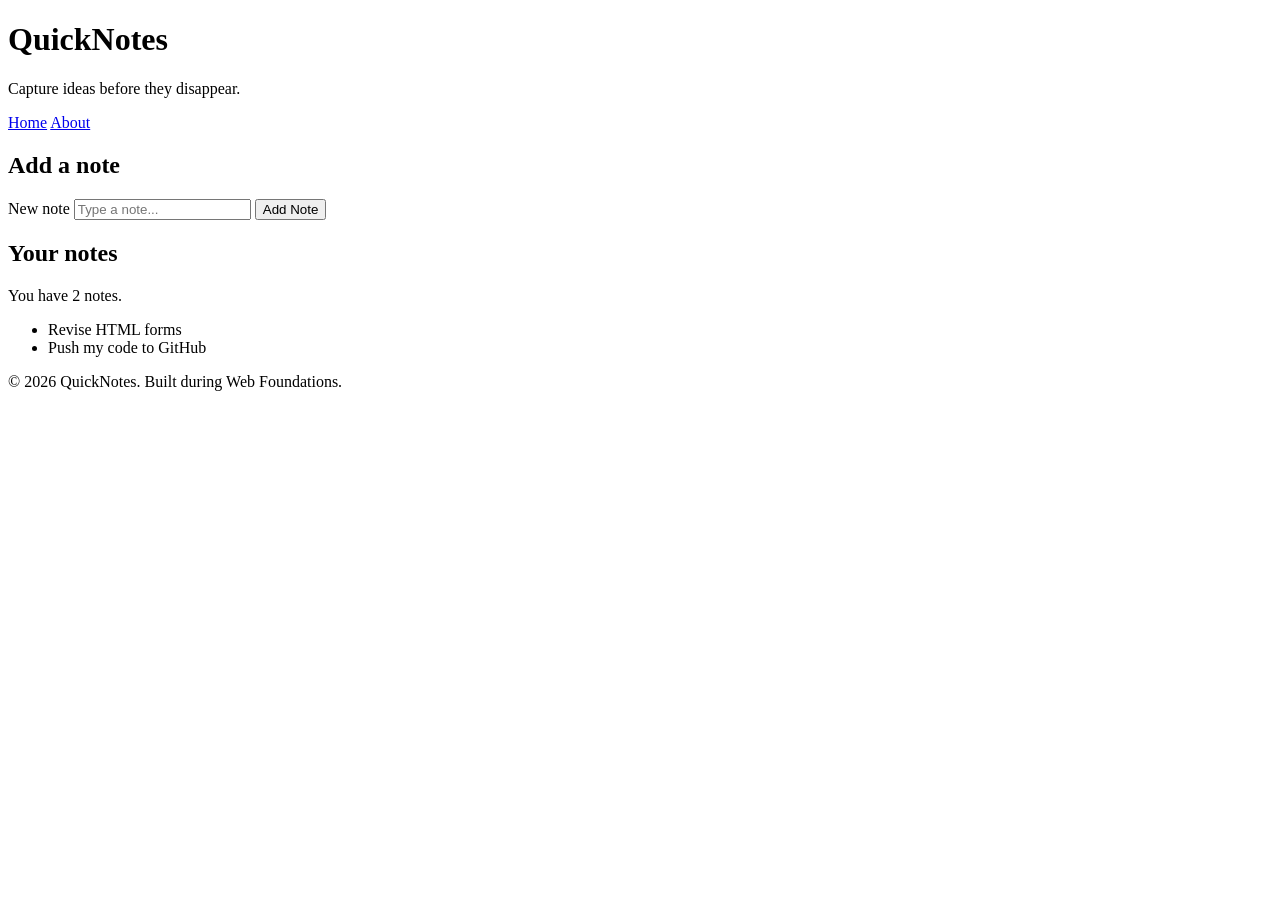
<file: index.html>
<!DOCTYPE html>
<html lang="en">
  <head>
    <meta charset="UTF-8" />
    <meta name="viewport" content="width=device-width, initial-scale=1.0" />
    <title>QuickNotes</title>
  </head>
  <body>
    <header>
      <h1>QuickNotes</h1>
      <p>Capture ideas before they disappear.</p>
      <nav>
        <a href="index.html">Home</a>
        <a href="about.html">About</a>
      </nav>
    </header>

    <main>
      <section>
        <h2>Add a note</h2>
        <form id="note-form">
          <label for="note-input">New note</label>
          <input type="text" id="note-input" placeholder="Type a note..." />
          <button type="submit">Add Note</button>
        </form>
      </section>

      <section>
        <h2>Your notes</h2>
        <p id="note-count">You have 2 notes.</p>
        <ul id="notes-list">
          <li>Revise HTML forms</li>
          <li>Push my code to GitHub</li>
        </ul>
      </section>
    </main>

    <footer>
      <p>&copy; 2026 QuickNotes. Built during Web Foundations.</p>
    </footer>
  </body>
</html>
</file>
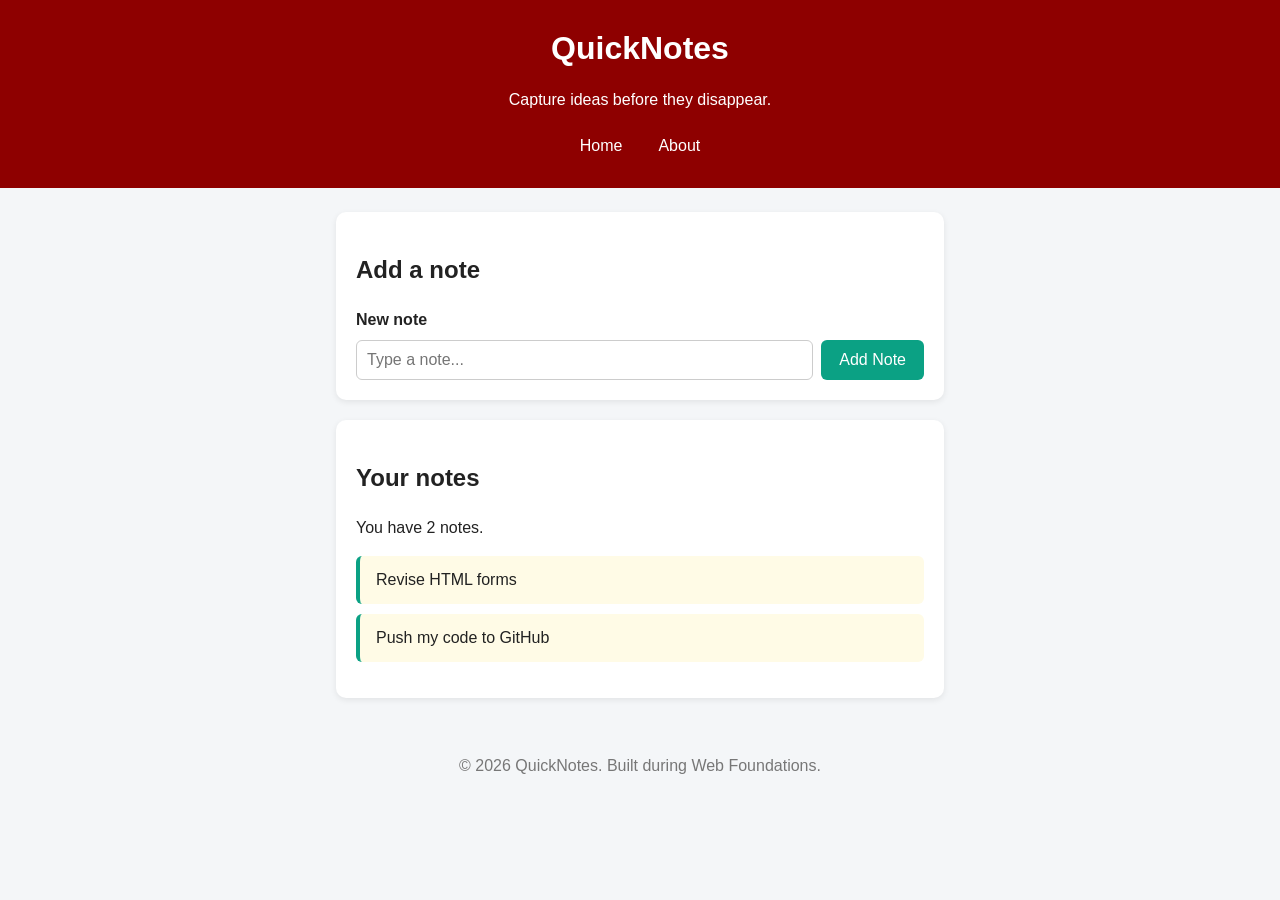
<file: day2/index.html>
<!DOCTYPE html>
<html lang="en">
<head>
  <meta charset="UTF-8">
  <meta name="viewport" content="width=device-width, initial-scale=1.0">
  <title>QuickNotes</title>
  <link rel="stylesheet" href="style.css">
</head>
<body>
  <header>
    <h1>QuickNotes</h1>
    <p>Capture ideas before they disappear.</p>
    <nav>
      <a href="index.html">Home</a>
      <a href="about.html">About</a>
    </nav>
  </header>
  <main>
    <section>
      <h2>Add a note</h2>
      <form id="note-form">
        <label for="note-input">New note</label>
        <input type="text" id="note-input" placeholder="Type a note...">
        <button type="submit">Add Note</button>
      </form>
    </section>
    <section>
      <h2>Your notes</h2>
      <p id="note-count">You have 2 notes.</p>
      <ul id="notes-list">
        <li class="note">Revise HTML forms</li>
        <li class="note">Push my code to GitHub</li>
      </ul>
    </section>
  </main>
  <footer>
    <p>&copy; 2026 QuickNotes. Built during Web Foundations.</p>
  </footer>
</body>
</html>
</file>
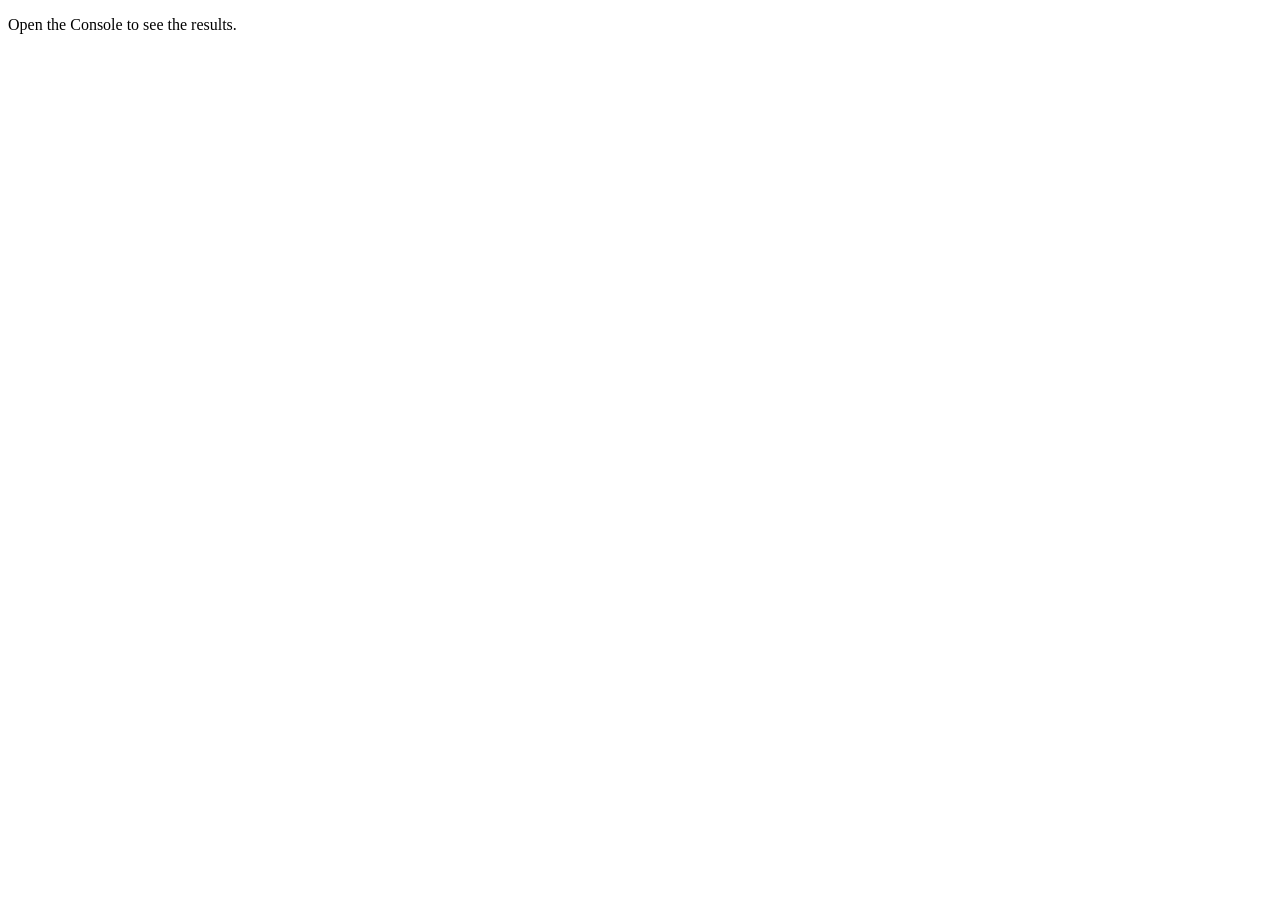
<file: day3/index.html>
<!DOCTYPE html>
<html lang="en">
<head>
  <meta charset="UTF-8">
  <meta name="viewport" content="width=device-width, initial-scale=1.0">
  <title>Notes Toolkit</title>
  <script src="script.js" defer></script>
</head>
<body>
  <p>Open the Console to see the results.</p>
</body>
</html>
</file>
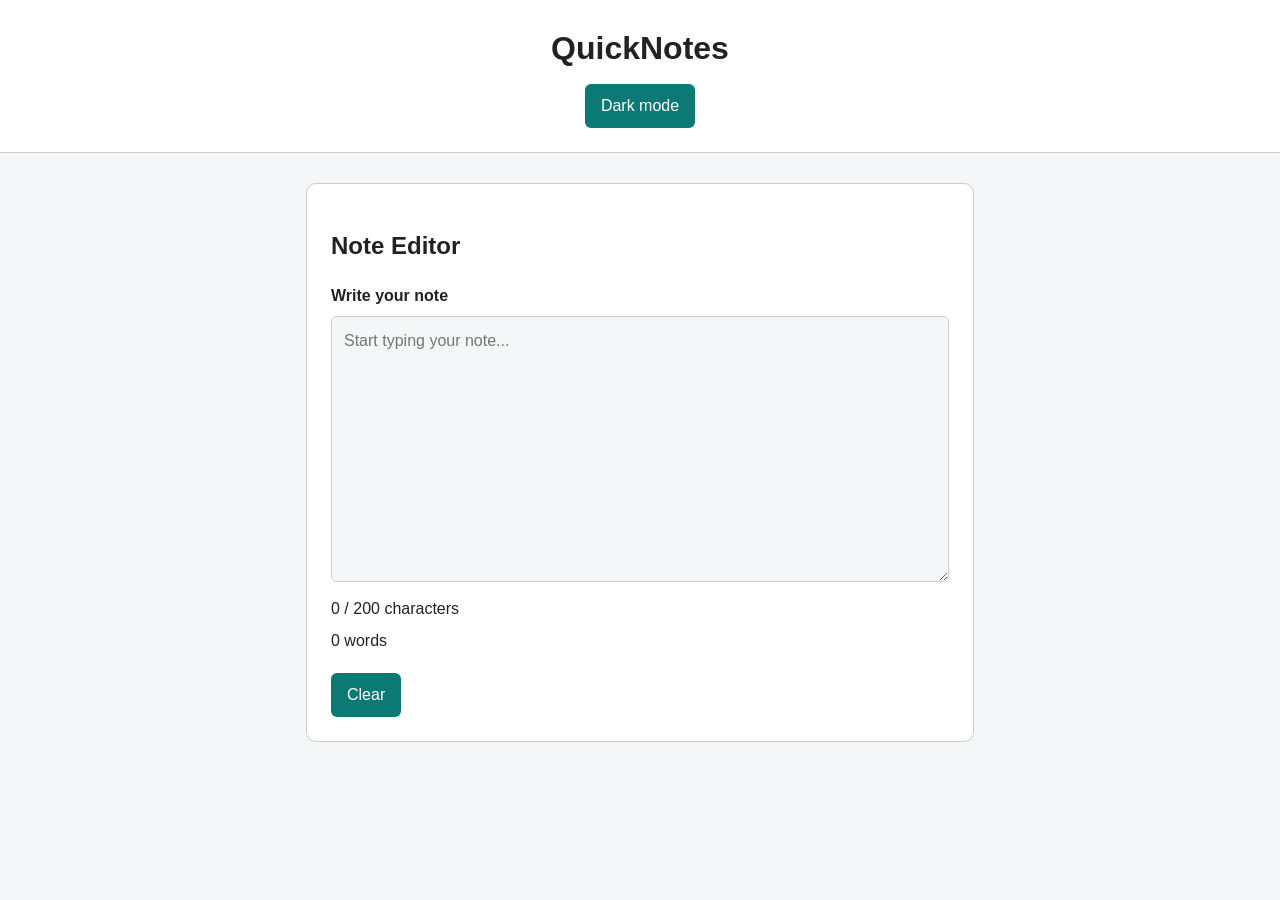
<file: day4/index.html>
<!DOCTYPE html>
<html lang="en">
<head>
  <meta charset="UTF-8">
  <meta name="viewport" content="width=device-width, initial-scale=1.0">
  <title>QuickNotes - Day 4</title>
  <link rel="stylesheet" href="style.css">
  <script src="script.js" defer></script>
</head>
<body>
  <header>
    <h1>QuickNotes</h1>
    <button id="theme-toggle" type="button">Dark mode</button>
  </header>
  <main>
    <section>
      <h2>Note Editor</h2>
      <label for="note-text">Write your note</label>
      <textarea id="note-text" rows="10" maxlength="200" placeholder="Start typing your note..."></textarea>
      <p id="char-count">0 / 200 characters</p>
      <p id="word-count">0 words</p>
      <button id="clear-btn" type="button">Clear</button>
    </section>
  </main>
</body>
</html>
</file>
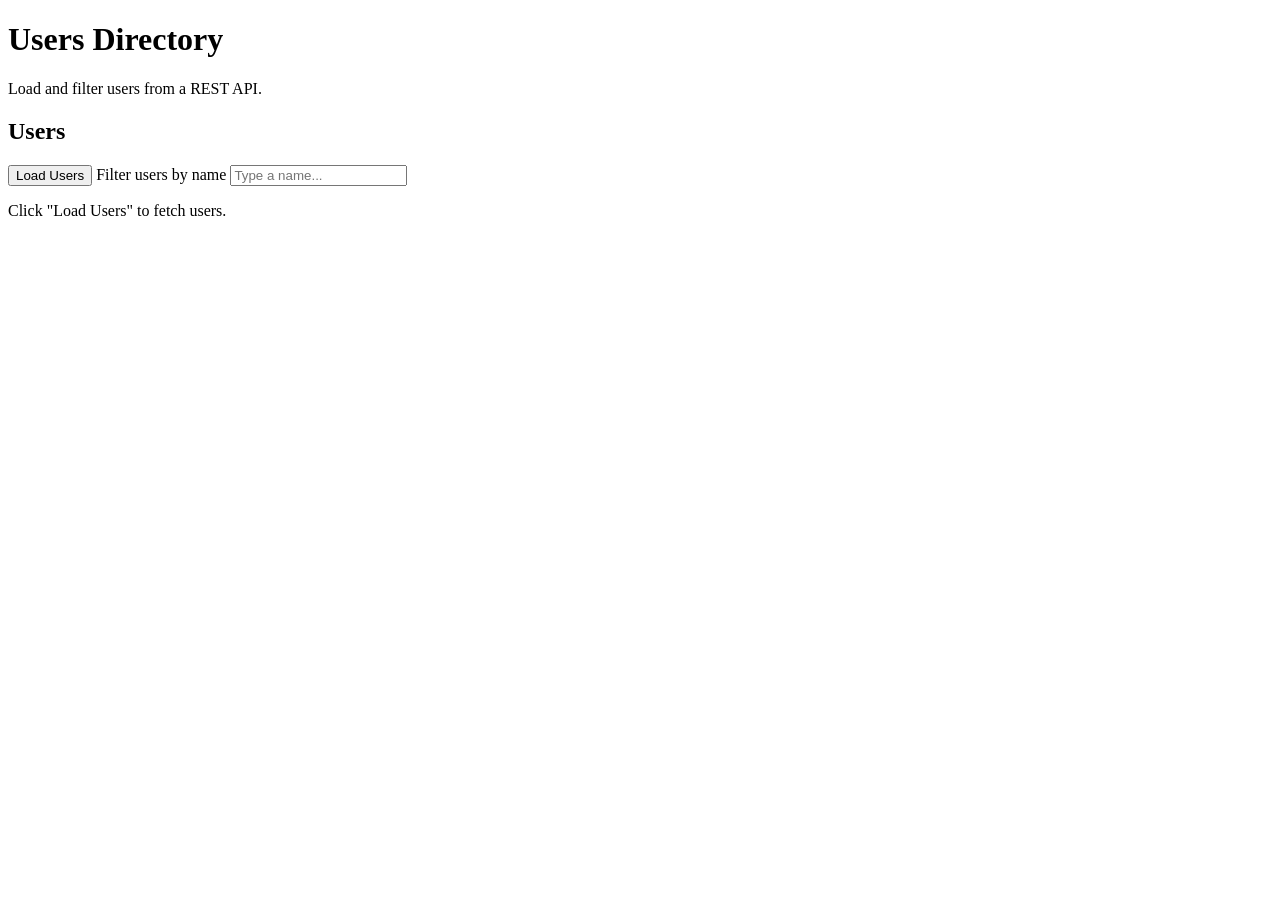
<file: day5/index.html>
<!DOCTYPE html>
<html lang="en">
<head>
  <meta charset="UTF-8">
  <meta name="viewport" content="width=device-width, initial-scale=1.0">
  <title>Day 5 - Users API</title>
  <script src="users.js" defer></script>
</head>
<body>
  <header>
    <h1>Users Directory</h1>
    <p>Load and filter users from a REST API.</p>
  </header>

  <main>
    <section aria-labelledby="users-heading">
      <h2 id="users-heading">Users</h2>

      <button id="load-users" type="button">Load Users</button>

      <label for="filter-input">Filter users by name</label>
      <input type="text" id="filter-input" placeholder="Type a name...">

      <p id="status" role="status">Click "Load Users" to fetch users.</p>
      <ul id="users-list"></ul>
    </section>
  </main>
</body>
</html>
</file>
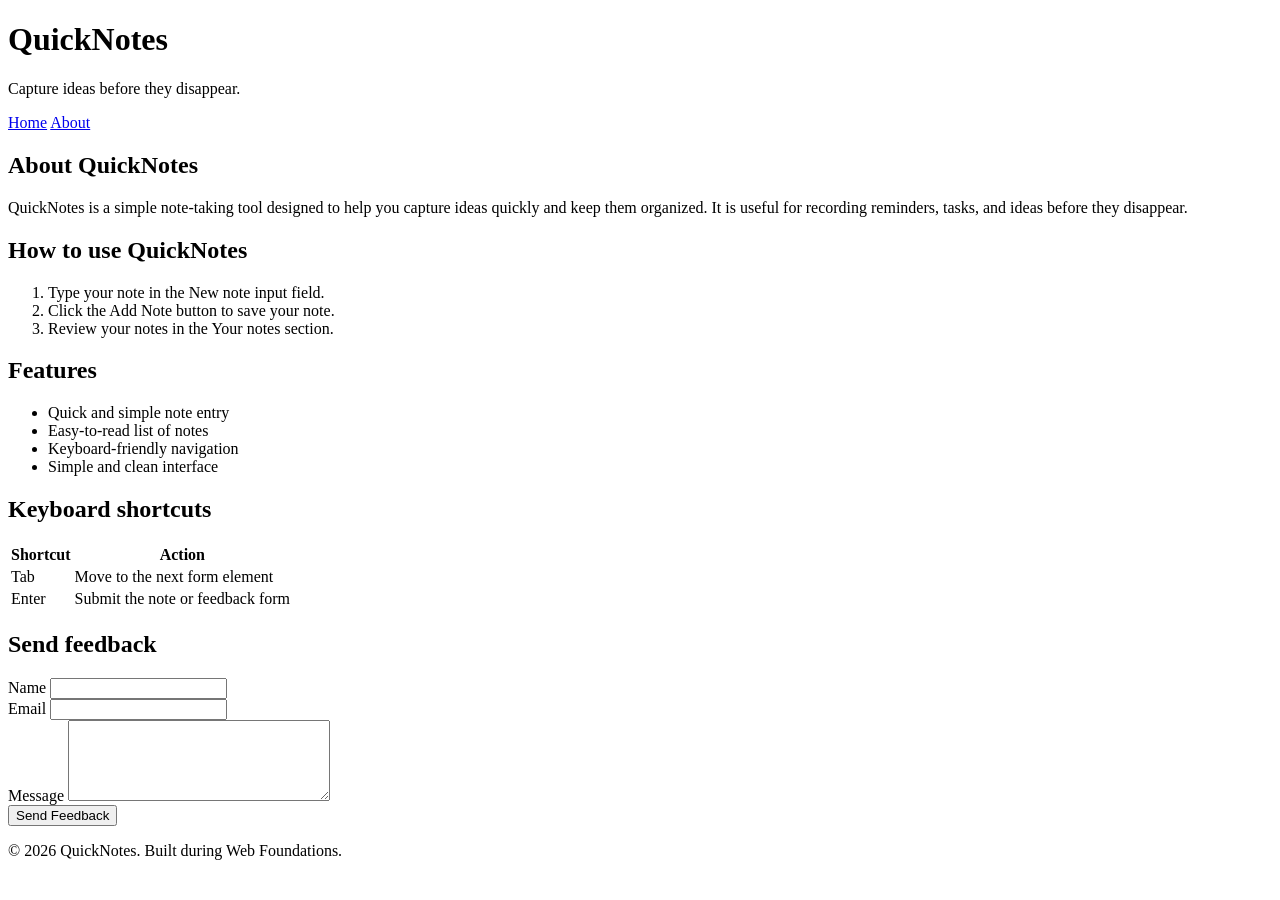
<file: about.html>
<!DOCTYPE html>
<html lang="en">
  <head>
    <meta charset="UTF-8" />
    <meta name="viewport" content="width=device-width, initial-scale=1.0" />
    <title>About QuickNotes</title>
  </head>
  <body>
    <header>
      <h1>QuickNotes</h1>
      <p>Capture ideas before they disappear.</p>
      <nav>
        <a href="index.html">Home</a>
        <a href="about.html">About</a>
      </nav>
    </header>

    <main>
      <h2>About QuickNotes</h2>
      <p>
        QuickNotes is a simple note-taking tool designed to help you capture
        ideas quickly and keep them organized. It is useful for recording
        reminders, tasks, and ideas before they disappear.
      </p>

      <section>
        <h2>How to use QuickNotes</h2>
        <ol>
          <li>Type your note in the New note input field.</li>
          <li>Click the Add Note button to save your note.</li>
          <li>Review your notes in the Your notes section.</li>
        </ol>
      </section>

      <section>
        <h2>Features</h2>
        <ul>
          <li>Quick and simple note entry</li>
          <li>Easy-to-read list of notes</li>
          <li>Keyboard-friendly navigation</li>
          <li>Simple and clean interface</li>
        </ul>
      </section>

      <section>
        <h2>Keyboard shortcuts</h2>
        <table>
          <thead>
            <tr>
              <th>Shortcut</th>
              <th>Action</th>
            </tr>
          </thead>
          <tbody>
            <tr>
              <td>Tab</td>
              <td>Move to the next form element</td>
            </tr>
            <tr>
              <td>Enter</td>
              <td>Submit the note or feedback form</td>
            </tr>
          </tbody>
        </table>
      </section>

      <section>
        <h2>Send feedback</h2>
        <form>
          <div>
            <label for="name">Name</label>
            <input type="text" id="name" name="name" required />
          </div>

          <div>
            <label for="email">Email</label>
            <input type="email" id="email" name="email" required />
          </div>

          <div>
            <label for="message">Message</label>
            <textarea id="message" name="message" rows="5" cols="30" required></textarea>
          </div>

          <button type="submit">Send Feedback</button>
        </form>
      </section>
    </main>

    <footer>
      <p>&copy; 2026 QuickNotes. Built during Web Foundations.</p>
    </footer>
  </body>
</html>
</file>
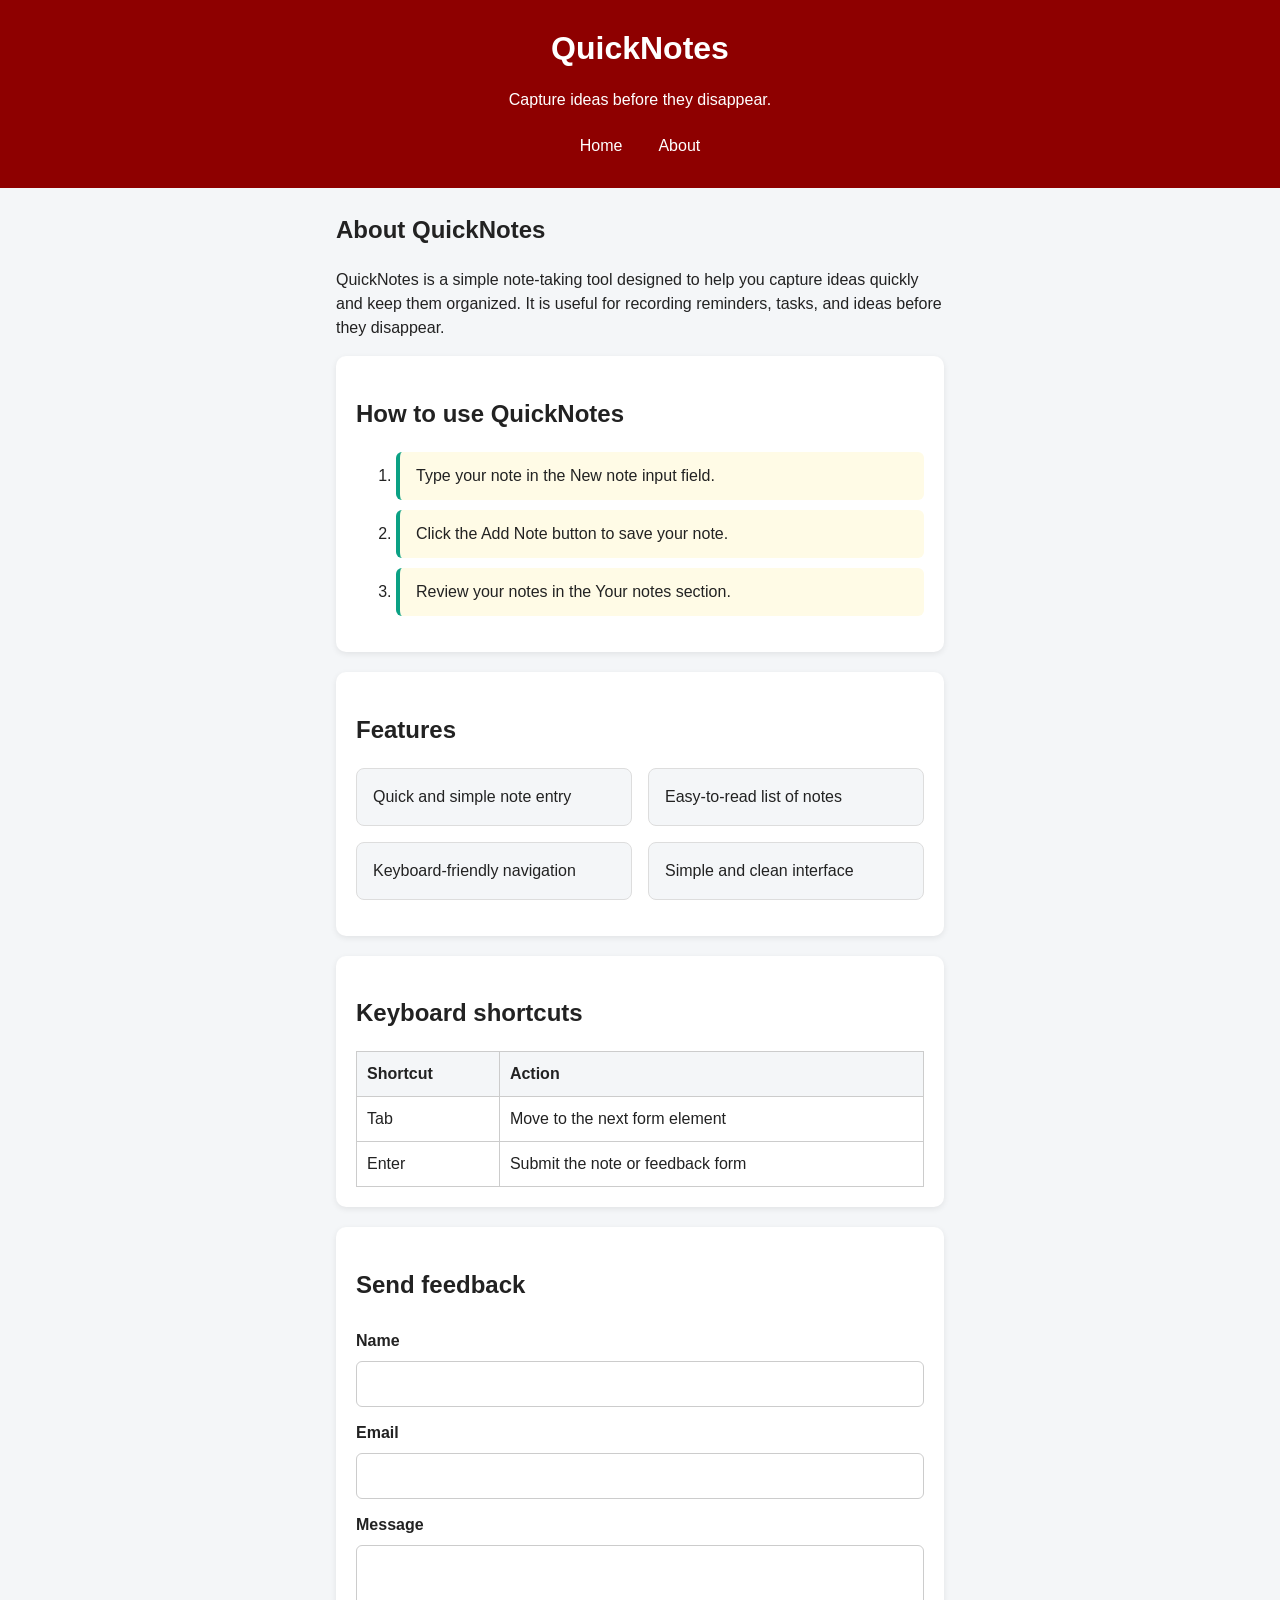
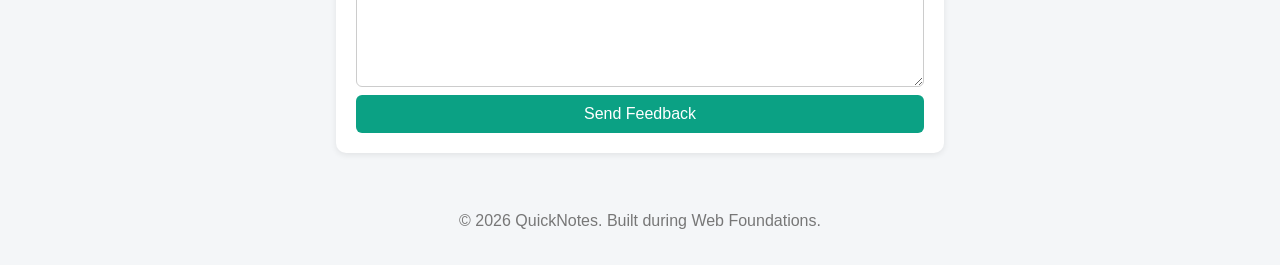
<file: day2/about.html>
<!DOCTYPE html>
<html lang="en">
<head>
  <meta charset="UTF-8">
  <meta name="viewport" content="width=device-width, initial-scale=1.0">
  <title>About QuickNotes</title>
  <link rel="stylesheet" href="style.css">
</head>
<body>
  <header>
    <h1>QuickNotes</h1>
    <p>Capture ideas before they disappear.</p>
    <nav>
      <a href="index.html">Home</a>
      <a href="about.html">About</a>
    </nav>
  </header>
  <main>
    <h2>About QuickNotes</h2>
    <p>QuickNotes is a simple note-taking tool designed to help you capture ideas quickly and keep them organized. It is useful for recording reminders, tasks, and ideas before they disappear.</p>

    <section>
      <h2>How to use QuickNotes</h2>
      <ol>
        <li class="note">Type your note in the New note input field.</li>
        <li class="note">Click the Add Note button to save your note.</li>
        <li class="note">Review your notes in the Your notes section.</li>
      </ol>
    </section>

    <section>
      <h2>Features</h2>
      <ul class="features">
        <li>Quick and simple note entry</li>
        <li>Easy-to-read list of notes</li>
        <li>Keyboard-friendly navigation</li>
        <li>Simple and clean interface</li>
      </ul>
    </section>

    <section>
      <h2>Keyboard shortcuts</h2>
      <table>
        <thead>
          <tr><th>Shortcut</th><th>Action</th></tr>
        </thead>
        <tbody>
          <tr><td>Tab</td><td>Move to the next form element</td></tr>
          <tr><td>Enter</td><td>Submit the note or feedback form</td></tr>
        </tbody>
      </table>
    </section>

    <section>
      <h2>Send feedback</h2>
      <form>
        <label for="name">Name</label>
        <input type="text" id="name" name="name" required>
        <label for="email">Email</label>
        <input type="email" id="email" name="email" required>
        <label for="message">Message</label>
        <textarea id="message" name="message" rows="5" required></textarea>
        <button type="submit">Send Feedback</button>
      </form>
    </section>
  </main>
  <footer>
    <p>&copy; 2026 QuickNotes. Built during Web Foundations.</p>
  </footer>
</body>
</html>
</file>
<file: day2/style.css>
/* 1. Reset */
*,
*::before,
*::after {
  box-sizing: border-box;
}
body {
  margin: 0;
  font-family: "Segoe UI", Arial, sans-serif;
  background-color: #f4f6f8;
  color: #222;
  line-height: 1.5;
}

/* 2. Header */
header {
  background-color: #8e0000;
  color: white;
  text-align: center;
  padding: 24px 16px;
}
header h1 {
  margin: 0;
}

/* 3. Navigation */
nav {
  display: flex;
  justify-content: center;
  gap: 16px;
  margin-top: 12px;
}
nav a {
  color: white;
  text-decoration: none;
  padding: 6px 10px;
  border-radius: 4px;
}
nav a:hover {
  background-color: #b30000;
  text-decoration: underline;
}

/* 4. Main and sections */
main {
  max-width: 640px;
  margin: 24px auto;
  padding: 0 16px;
}
section {
  background: white;
  padding: 20px;
  border-radius: 10px;
  margin-bottom: 20px;
  box-shadow: 0 2px 6px rgba(0, 0, 0, 0.08);
}

/* 5. Note form */
#note-form {
  display: flex;
  gap: 8px;
  flex-wrap: wrap;
}
#note-form label {
  width: 100%;
  font-weight: bold;
}
#note-input {
  flex: 1;
  padding: 10px;
  border: 1px solid #ccc;
  border-radius: 6px;
  font-size: 1rem;
}

/* 6. Buttons */
button {
  background-color: #0ba184;
  color: white;
  border: none;
  padding: 10px 18px;
  border-radius: 6px;
  font-size: 1rem;
  cursor: pointer;
  transition: background-color 0.2s ease, transform 0.2s ease;
}
button:hover {
  background-color: #088a70;
  transform: translateY(-1px);
}

/* 7. Notes */
#notes-list {
  list-style: none;
  padding: 0;
}
.note {
  background-color: #fffbe6;
  border-left: 4px solid #0ba184;
  padding: 12px 16px;
  margin-bottom: 10px;
  border-radius: 6px;
}

/* 8. Features Grid */
.features {
  list-style: none;
  padding: 0;
  display: grid;
  grid-template-columns: repeat(auto-fit, minmax(180px, 1fr));
  gap: 16px;
}
.features li {
  background-color: #f4f6f8;
  border: 1px solid #ddd;
  border-radius: 8px;
  padding: 16px;
}

/* 9. Shortcuts table */
table {
  width: 100%;
  border-collapse: collapse;
}
th,
td {
  border: 1px solid #ccc;
  padding: 10px;
  text-align: left;
}
th {
  background-color: #f4f6f8;
}

/* 10. Feedback form */
section form:not(#note-form) {
  display: flex;
  flex-direction: column;
  gap: 8px;
}
section form:not(#note-form) label {
  font-weight: bold;
  margin-top: 6px;
}
section form:not(#note-form) input,
section form:not(#note-form) textarea {
  width: 100%;
  padding: 10px;
  border: 1px solid #ccc;
  border-radius: 6px;
  font: inherit;
}

/* 11. Footer */
footer {
  text-align: center;
  color: #777;
  padding: 16px;
}

/* 12. Phones */
@media (max-width: 600px) {
  #note-form {
    flex-direction: column;
  }
  #note-input,
  #note-form button {
    width: 100%;
  }
  nav {
    flex-direction: column;
    align-items: center;
  }
}
</file>
<file: day4/style.css>
:root {
  --bg-color: #f4f6f8;
  --text-color: #222;
  --card-color: #fff;
  --border-color: #ccc;
  --button-bg: #0b7a75;
  --button-text: #fff;
  --warning-color: #d97706;
  --over-color: #dc2626;
}

body.dark {
  --bg-color: #121212;
  --text-color: #f5f5f5;
  --card-color: #1e1e1e;
  --border-color: #555;
  --button-bg: #2aa198;
  --button-text: #fff;
  --warning-color: #f59e0b;
  --over-color: #ff5c5c;
}

* { box-sizing: border-box; }
body {
  margin: 0;
  font-family: "Segoe UI", Arial, sans-serif;
  background: var(--bg-color);
  color: var(--text-color);
  line-height: 1.5;
  transition: background-color .2s ease, color .2s ease;
}
header {
  padding: 24px 16px;
  background: var(--card-color);
  border-bottom: 1px solid var(--border-color);
  text-align: center;
}
header h1 { margin: 0 0 12px; }
main { max-width: 700px; margin: 30px auto; padding: 0 16px; }
section { background: var(--card-color); padding: 24px; border: 1px solid var(--border-color); border-radius: 10px; }
label { display: block; margin-bottom: 8px; font-weight: 600; }
textarea { width: 100%; min-height: 220px; padding: 12px; resize: vertical; font: inherit; color: var(--text-color); background: var(--bg-color); border: 1px solid var(--border-color); border-radius: 6px; }
button { padding: 10px 16px; border: 0; border-radius: 6px; background: var(--button-bg); color: var(--button-text); cursor: pointer; font: inherit; transition: transform .2s ease, opacity .2s ease; }
button:hover { transform: translateY(-1px); opacity: .9; }
#char-count, #word-count { margin: 8px 0; }
.warning { color: var(--warning-color); }
.over { color: var(--over-color); font-weight: bold; }
#clear-btn { margin-top: 12px; }
@media (max-width: 600px) {
  header { padding: 18px 10px; }
  main { margin: 20px auto; }
  section { padding: 18px; }
}
</file>
